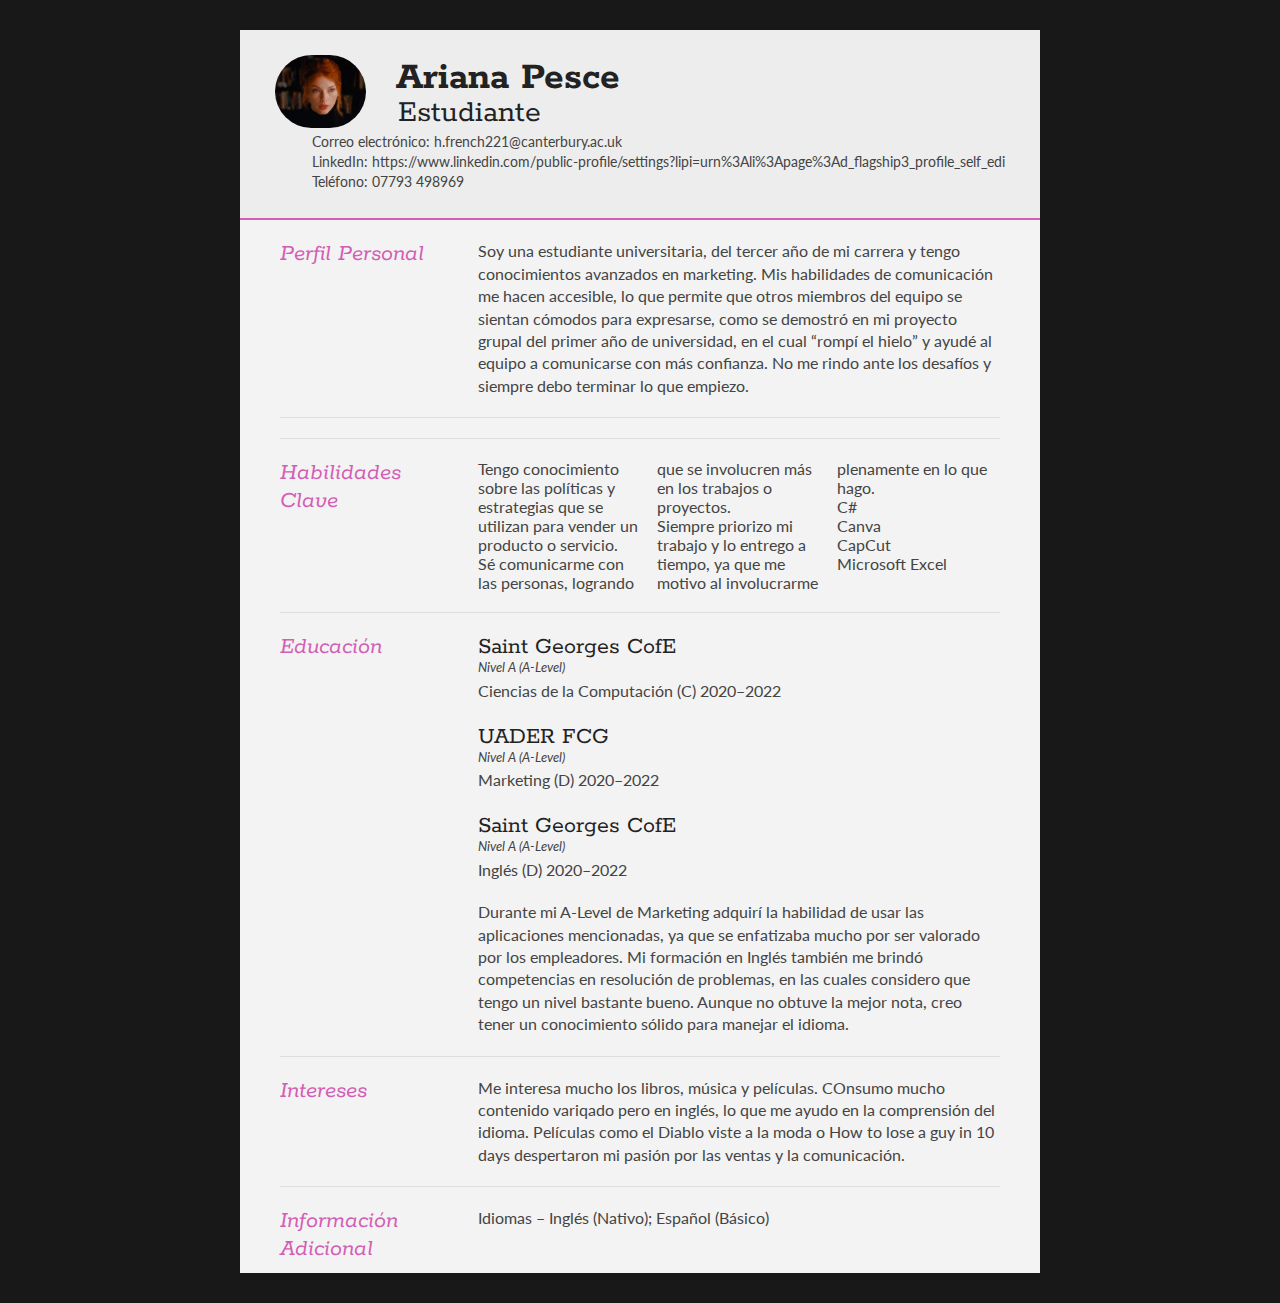
<file: index.html>
<!DOCTYPE html>
<html>
<head>
<title>Ariana Pesce</title>

<meta name="viewport" content="width=device-width"/>
<meta name="description" content="Currículum de Ariana Pesce"/>
<meta name="keywords" content="Curriculum, Marketing"/>
<meta charset="UTF-8"> 

<link type="text/css" rel="stylesheet" href="style.css">
<link href='http://fonts.googleapis.com/css?family=Rokkitt:400,700|Lato:400,300' rel='stylesheet' type='text/css'>

</head>
<body id="top">
<div id="cv" class="instaFade">
	<div class="mainDetails">
		<div id="headshot" class="quickFade">
			<img src="Captura de pantalla 2025-10-15 085828.png" alt="Taylor pelirroja" />
		</div>
		
		<div id="name">
			<h1 class="quickFade delayTwo">Ariana Pesce</h1>
			<h2 class="quickFade delayThree">Estudiante</h2>
		</div>
		
		<div id="contactDetails" class="quickFade delayFour">
			<ul>
				<li>Correo electrónico: <a href="mailto:apesce@gmail.com" target="_blank">h.french221@canterbury.ac.uk</a></li>
				<li>LinkedIn: <a href="http://www.bloggs.com">https://www.linkedin.com/public-profile/settings?lipi=urn%3Ali%3Apage%3Ad_flagship3_profile_self_edi</a></li>
				<li>Teléfono: 07793 498969</li>
			</ul>
		</div>
		<div class="clear"></div>
	</div>
	
	<div id="mainArea" class="quickFade delayFive">
		<section>
			<article>
				<div class="sectionTitle">
					<h1>Perfil Personal</h1>
				</div>
				
				<div class="sectionContent">
					<p>Soy una estudiante universitaria, del tercer año de mi carrera y  tengo conocimientos avanzados en marketing. Mis habilidades de comunicación me hacen accesible, lo que permite que otros miembros del equipo se sientan cómodos para expresarse, como se demostró en mi proyecto grupal del primer año de universidad, en el cual “rompí el hielo” y ayudé al equipo a comunicarse con más confianza. No me rindo ante los desafíos y siempre debo terminar lo que empiezo.</p>
				</div>
			</article>
			<div class="clear"></div>
		</section>
		
		
		<section>
			<div class="sectionTitle">
				<h1></h1>
			</div>
			
			<div class="sectionContent">
				<article>
					<h2></h2>
					<p></p>
					<p></p>
				</article>
				
				<article>
					<h2></h2>
					<p></p>
					<p></p>
				</article>
				
				<article>
					<h2></h2>
					<p></p>
					<p></p>
				</article>
			</div>
			<div></div>
		</section>
		
		
		<section>
			<div class="sectionTitle">
				<h1>Habilidades Clave</h1>
			</div>
			
			<div class="sectionContent">
				<ul class="keySkills">
					<li>Tengo conocimiento sobre las políticas y estrategias que se utilizan para vender un producto o servicio.</li>
					<li>Sé comunicarme con las personas, logrando que se involucren más en los trabajos o proyectos.</li>
					<li>Siempre priorizo mi trabajo y lo entrego a tiempo, ya que me motivo al involucrarme plenamente en lo que hago.</li>
					<li>C#</li>
					<li>Canva</li>
					<li>CapCut</li>
					<li>Microsoft Excel</li>
				</ul>
			</div>
			<div class="clear"></div>
		</section>
		
		
		<section>
			<div class="sectionTitle">
				<h1>Educación</h1>
			</div>
			
			<div class="sectionContent">
				<article>
					<h2>Saint Georges CofE</h2>
					<p class="subDetails">Nivel A (A-Level)</p>
					<p>Ciencias de la Computación (C) 2020–2022</p>
				</article>
				
                <article>
					<h2>UADER FCG</h2>
					<p class="subDetails">Nivel A (A-Level)</p>
					<p>Marketing (D) 2020–2022</p>
				</article>

                <article>
					<h2>Saint Georges CofE</h2>
					<p class="subDetails">Nivel A (A-Level)</p>
					<p>Inglés (D) 2020–2022</p>
				</article>
                
                <article>
					<p>Durante mi A-Level de Marketing adquirí la habilidad de usar las aplicaciones mencionadas, ya que se enfatizaba mucho por ser valorado por los empleadores. Mi formación en Inglés también me brindó competencias en resolución de problemas, en las cuales considero que tengo un nivel bastante bueno. Aunque no obtuve la mejor nota, creo tener un conocimiento sólido para manejar el idioma.</p>
				</article>

			</div>
			<div class="clear"></div>
		</section>


        <section>
			<div class="sectionTitle">
				<h1>Intereses</h1>
			</div>
			
			<div class="sectionContent">
                <article>
					<p>Me interesa mucho los libros, música y películas. COnsumo mucho contenido variqado pero en inglés, lo que me ayudo en la comprensión del idioma. Películas como el Diablo viste a la moda o How to lose a guy in 10 days despertaron mi pasión por las ventas y la comunicación. </p>
				</article>

			</div>
			<div class="clear"></div>
		</section>

        <section>
			<div class="sectionTitle">
				<h1>Información Adicional</h1>
			</div>
			
			<div class="sectionContent">
                <article>
					<p>Idiomas – Inglés (Nativo); Español (Básico)</p>
				</article>

			</div>
			<div class="clear"></div>
		</section>

	</div>
</div>
</body>
</html>
</file>
<file: style.css>
html,body,div,span,object,iframe,h1,h2,h3,h4,h5,h6,p,blockquote,pre,abbr,address,cite,code,del,dfn,em,img,ins,kbd,q,samp,small,strong,sub,sup,var,b,i,dl,dt,dd,ol,ul,li,fieldset,form,label,legend,table,caption,tbody,tfoot,thead,tr,th,td,article,aside,canvas,details,figcaption,figure,footer,header,hgroup,menu,nav,section,summary,time,mark,audio,video {
border:0;
font:inherit;
font-size:100%;
margin:0;
padding:0;
vertical-align:baseline;
}

article,aside,details,figcaption,figure,footer,header,hgroup,menu,nav,section {
display:block;
}

html, body {background: #181818; font-family: 'Lato', helvetica, arial, sans-serif; font-size: 16px; color: #222;}

.clear {clear: both;}

p {
	font-size: 1em;
	line-height: 1.4em;
	margin-bottom: 20px;
	color: #444;
}

#cv {
	width: 90%;
	max-width: 800px;
	background: #f3f3f3;
	margin: 30px auto;
}

.mainDetails {
	padding: 25px 35px;
	border-bottom: 2px solid #d35eb6;
	background: #ededed;
}

#name h1 {
	font-size: 2.5em;
	font-weight: 700;
	font-family: 'Rokkitt', Helvetica, Arial, sans-serif;
	margin-bottom: -6px;
}

#name h2 {
	font-size: 2em;
	margin-left: 2px;
	font-family: 'Rokkitt', Helvetica, Arial, sans-serif;
}

#mainArea {
	padding: 0 40px;
}

#headshot {
	width: 12.5%;
	float: left;
	margin-right: 30px;
}

#headshot img {
	width: 100%;
	height: auto;
	-webkit-border-radius: 50px;
	border-radius: 50px;
}

#name {
	float: left;
}

#contactDetails {
	float: right;
}

#contactDetails ul {
	list-style-type: none;
	font-size: 0.9em;
	margin-top: 2px;
}

#contactDetails ul li {
	margin-bottom: 3px;
	color: #444;
}

#contactDetails ul li a, a[href^=tel] {
	color: #444; 
	text-decoration: none;
	-webkit-transition: all .3s ease-in;
	-moz-transition: all .3s ease-in;
	-o-transition: all .3s ease-in;
	-ms-transition: all .3s ease-in;
	transition: all .3s ease-in;
}

#contactDetails ul li a:hover { 
	color:#d35eb6;
}


section {
	border-top: 1px solid #dedede;
	padding: 20px 0 0;
}

section:first-child {
	border-top: 0;
}

section:last-child {
	padding: 20px 0 10px;
}

.sectionTitle {
	float: left;
	width: 25%;
}

.sectionContent {
	float: right;
	width: 72.5%;
}

.sectionTitle h1 {
	font-family: 'Rokkitt', Helvetica, Arial, sans-serif;
	font-style: italic;
	font-size: 1.5em;
	color:#d35eb6;
}

.sectionContent h2 {
	font-family: 'Rokkitt', Helvetica, Arial, sans-serif;
	font-size: 1.5em;
	margin-bottom: -2px;
}

.subDetails {
	font-size: 0.8em;
	font-style: italic;
	margin-bottom: 3px;
}

.keySkills {
	list-style-type: none;
	-moz-column-count:3;
	-webkit-column-count:3;
	column-count:3;
	margin-bottom: 20px;
	font-size: 1em;
	color: #444;
}

.keySkills ul li {
	margin-bottom: 3px;
}

@media all and (min-width: 602px) and (max-width: 800px) {
	#headshot {
		display: none;
	}
	
	.keySkills {
	-moz-column-count:2;
	-webkit-column-count:2;
	column-count:2;
	}
}

@media all and (max-width: 601px) {
	#cv {
		width: 95%;
		margin: 10px auto;
		min-width: 280px;
	}
	
	#headshot {
		display: none;
	}
	
	#name, #contactDetails {
		float: none;
		width: 100%;
		text-align: center;
	}
	
	.sectionTitle, .sectionContent {
		float: none;
		width: 100%;
	}
	
	.sectionTitle {
		margin-left: -2px;
		font-size: 1.25em;
	}
	
	.keySkills {
		-moz-column-count:2;
		-webkit-column-count:2;
		column-count:2;
	}
}

@media all and (max-width: 480px) {
	.mainDetails {
		padding: 15px 15px;
	}
	
	section {
		padding: 15px 0 0;
	}
	
	#mainArea {
		padding: 0 25px;
	}

	
	.keySkills {
	-moz-column-count:1;
	-webkit-column-count:1;
	column-count:1;
	}
	
	#name h1 {
		line-height: .8em;
		margin-bottom: 4px;
	}
}

@media print {
    #cv {
        width: 100%;
    }
}

@-webkit-keyframes reset {
	0% {
		opacity: 0;
	}
	100% {
		opacity: 0;
	}
}

@-webkit-keyframes fade-in {
	0% {
		opacity: 0;
	}
	40% {
		opacity: 0;
	}
	100% {
		opacity: 1;
	}
}

@-moz-keyframes reset {
	0% {
		opacity: 0;
	}
	100% {
		opacity: 0;
	}
}

@-moz-keyframes fade-in {
	0% {
		opacity: 0;
	}
	40% {
		opacity: 0;
	}
	100% {
		opacity: 1;
	}
}

@keyframes reset {
	0% {
		opacity: 0;
	}
	100% {
		opacity: 0;
	}
}

@keyframes fade-in {
	0% {
		opacity: 0;
	}
	40% {
		opacity: 0;
	}
	100% {
		opacity: 1;
	}
}

.instaFade {
    -webkit-animation-name: reset, fade-in;
    -webkit-animation-duration: 1.5s;
    -webkit-animation-timing-function: ease-in;
	
	-moz-animation-name: reset, fade-in;
    -moz-animation-duration: 1.5s;
    -moz-animation-timing-function: ease-in;
	
	animation-name: reset, fade-in;
    animation-duration: 1.5s;
    animation-timing-function: ease-in;
}

.quickFade {
    -webkit-animation-name: reset, fade-in;
    -webkit-animation-duration: 2.5s;
    -webkit-animation-timing-function: ease-in;
	
	-moz-animation-name: reset, fade-in;
    -moz-animation-duration: 2.5s;
    -moz-animation-timing-function: ease-in;
	
	animation-name: reset, fade-in;
    animation-duration: 2.5s;
    animation-timing-function: ease-in;
}
 
.delayOne {
	-webkit-animation-delay: 0, .5s;
	-moz-animation-delay: 0, .5s;
	animation-delay: 0, .5s;
}

.delayTwo {
	-webkit-animation-delay: 0, 1s;
	-moz-animation-delay: 0, 1s;
	animation-delay: 0, 1s;
}

.delayThree {
	-webkit-animation-delay: 0, 1.5s;
	-moz-animation-delay: 0, 1.5s;
	animation-delay: 0, 1.5s;
}

.delayFour {
	-webkit-animation-delay: 0, 2s;
	-moz-animation-delay: 0, 2s;
	animation-delay: 0, 2s;
}

.delayFive {
	-webkit-animation-delay: 0, 2.5s;
	-moz-animation-delay: 0, 2.5s;
	animation-delay: 0, 2.5s;
}
</file>
